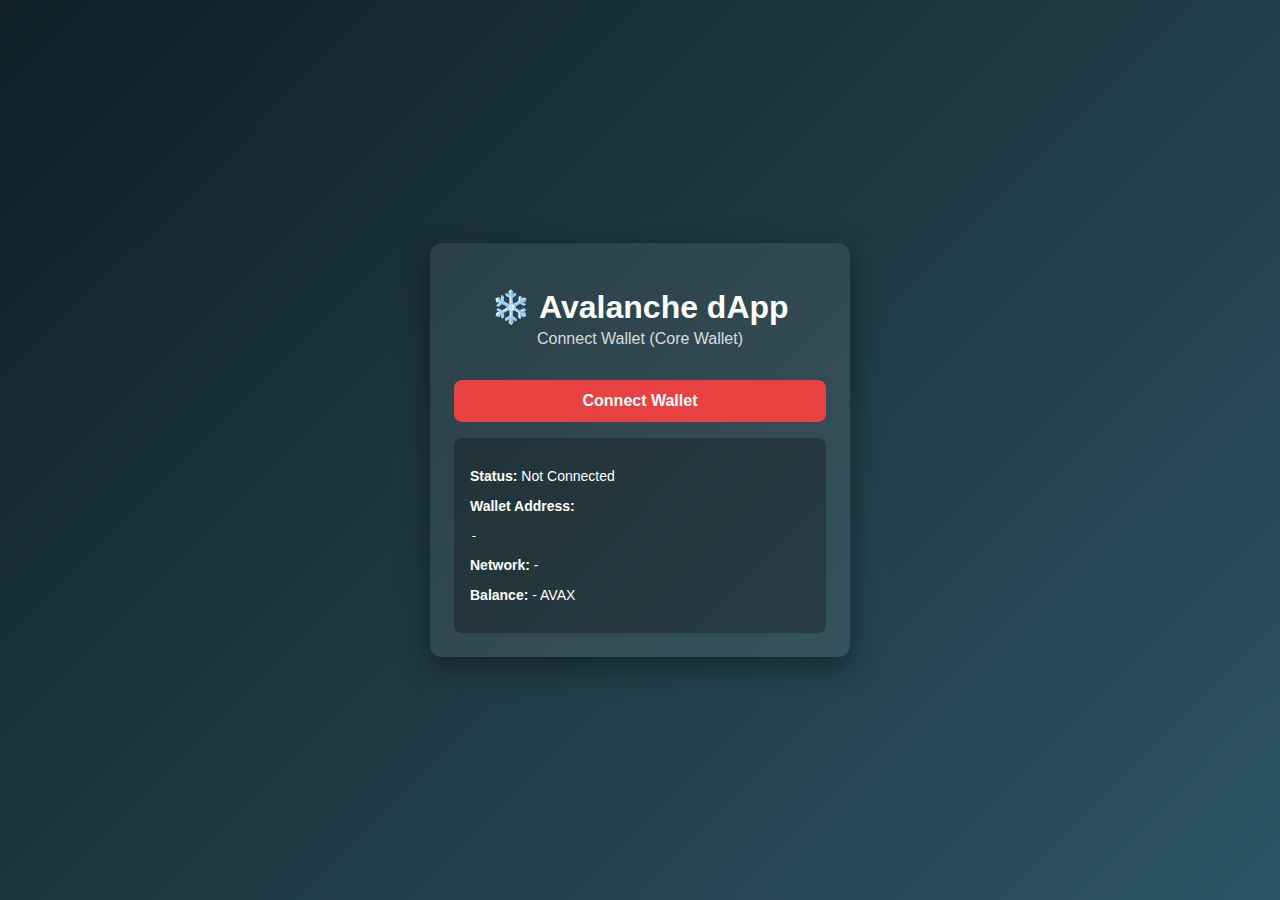
<file: index.html>
<!DOCTYPE html>
<html lang="en">
  <head>
    <meta charset="UTF-8" />
    <meta name="viewport" content="width=device-width, initial-scale=1.0" />
    <title>Avalanche Wallet Connect</title>
    <link rel="stylesheet" href="style.css" />
  </head>
  <body>
    <div class="container">
      <h1>❄️ Avalanche dApp</h1>
      <p class="subtitle">Connect Wallet (Core Wallet)</p>

      <!-- SATU TOMBOL -->
      <button id="connectBtn">Connect Wallet</button>

      <div class="card">
        <p><strong>Status:</strong> <span id="status">Not Connected</span></p>
        
        <p><strong>Wallet Address:</strong></p>
        <p id="address">-</p>
        
        <div id="identity" style="display: none;">
          <p><strong>Nama:</strong></p>
          <p>Miftah Machmudin Putra</p>

          <p><strong>NIM:</strong></p>
          <p>251011401339</p>
        </div>
        
        <p><strong>Network:</strong> <span id="network">-</span></p>
        <p><strong>Balance:</strong> <span id="balance">-</span> AVAX</p>
      </div>
    </div>

    <!-- SCRIPT DI PALING BAWAH (PENTING) -->
    <script src="script.js"></script>
  </body>
</html>
</file>
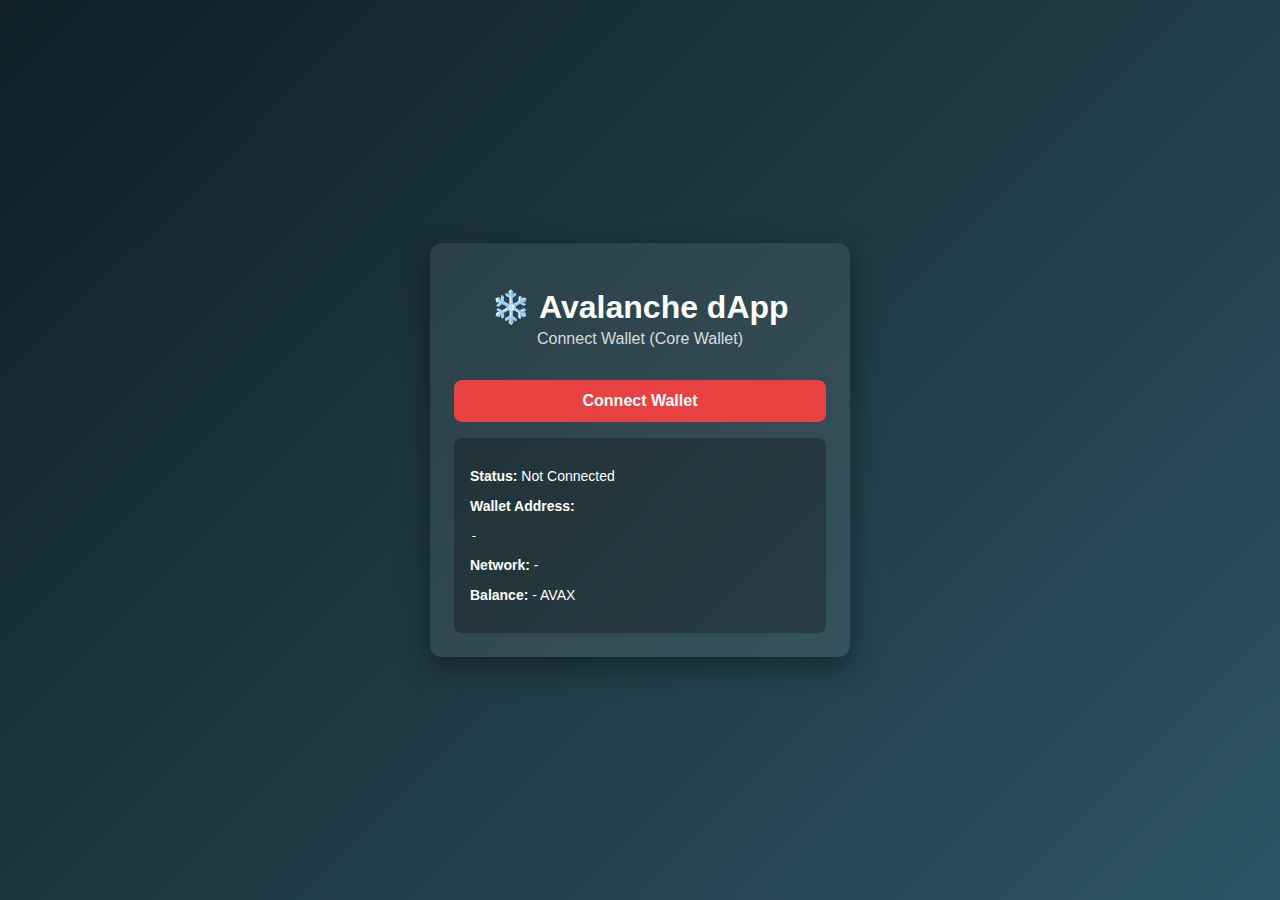
<file: day-1/index.html>
<!DOCTYPE html>
<html lang="en">
  <head>
    <meta charset="UTF-8" />
    <meta name="viewport" content="width=device-width, initial-scale=1.0" />
    <title>Avalanche Wallet Connect</title>
    <link rel="stylesheet" href="style.css" />
  </head>
  <body>
    <div class="container">
      <h1>❄️ Avalanche dApp</h1>
      <p class="subtitle">Connect Wallet (Core Wallet)</p>

      <!-- SATU TOMBOL -->
      <button id="connectBtn">Connect Wallet</button>

      <div class="card">
        <p><strong>Status:</strong> <span id="status">Not Connected</span></p>
        
        <p><strong>Wallet Address:</strong></p>
        <p id="address">-</p>
        
        <div id="identity" style="display: none;">
          <p><strong>Nama:</strong></p>
          <p>Miftah Machmudin Putra</p>

          <p><strong>NIM:</strong></p>
          <p>251011401339</p>
        </div>
        
        <p><strong>Network:</strong> <span id="network">-</span></p>
        <p><strong>Balance:</strong> <span id="balance">-</span> AVAX</p>
      </div>
    </div>

    <!-- SCRIPT DI PALING BAWAH (PENTING) -->
    <script src="script.js"></script>
  </body>
</html>
</file>
<file: style.css>
*{
box-sizing: border-box;
font-family: Arial, Helvetica, sans-serif;
}

body {
  margin: 0;
  background: linear-gradient(135deg, #0f2027, #203a43, #2c5364);
  color: #ffffff;
  min-height: 100vh;
  display: flex;
  align-items: center;
  justify-content: center;
}

.container {
  width: 100%;
  max-width: 420px;
  background: rgba(255, 255, 255, 0.08);
  padding: 24px;
  border-radius: 12px;
  box-shadow: 0 10px 30px rgba(0, 0, 0, 0.4);
  text-align: center;
}

h1 {
  margin-bottom: 4px;
}

.subtitle {
  margin-top: 0;
  opacity: 0.8;
}

button {
  width: 100%;
  padding: 12px;
  margin: 16px 0;
  border: none;
  border-radius: 8px;
  background-color: #e84142;
  color: white;
  font-size: 16px;
  font-weight: bold;
  cursor: pointer;
}

button:hover {
  background-color: #d73737;
}

.card {
  background: rgba(0, 0, 0, 0.25);
  padding: 16px;
  border-radius: 8px;
  font-size: 14px;
  text-align: left;
}

#address {
  font-family: monospace;
  font-size: 13px;
  word-break: break-all;
}

#identity {
  display: none;
}
</file>
<file: day-1/style.css>
*{
box-sizing: border-box;
font-family: Arial, Helvetica, sans-serif;
}

body {
  margin: 0;
  background: linear-gradient(135deg, #0f2027, #203a43, #2c5364);
  color: #ffffff;
  min-height: 100vh;
  display: flex;
  align-items: center;
  justify-content: center;
}

.container {
  width: 100%;
  max-width: 420px;
  background: rgba(255, 255, 255, 0.08);
  padding: 24px;
  border-radius: 12px;
  box-shadow: 0 10px 30px rgba(0, 0, 0, 0.4);
  text-align: center;
}

h1 {
  margin-bottom: 4px;
}

.subtitle {
  margin-top: 0;
  opacity: 0.8;
}

button {
  width: 100%;
  padding: 12px;
  margin: 16px 0;
  border: none;
  border-radius: 8px;
  background-color: #e84142;
  color: white;
  font-size: 16px;
  font-weight: bold;
  cursor: pointer;
}

button:hover {
  background-color: #d73737;
}

.card {
  background: rgba(0, 0, 0, 0.25);
  padding: 16px;
  border-radius: 8px;
  font-size: 14px;
  text-align: left;
}

#address {
  font-family: monospace;
  font-size: 13px;
  word-break: break-all;
}

#identity {
  display: none;
}
</file>
